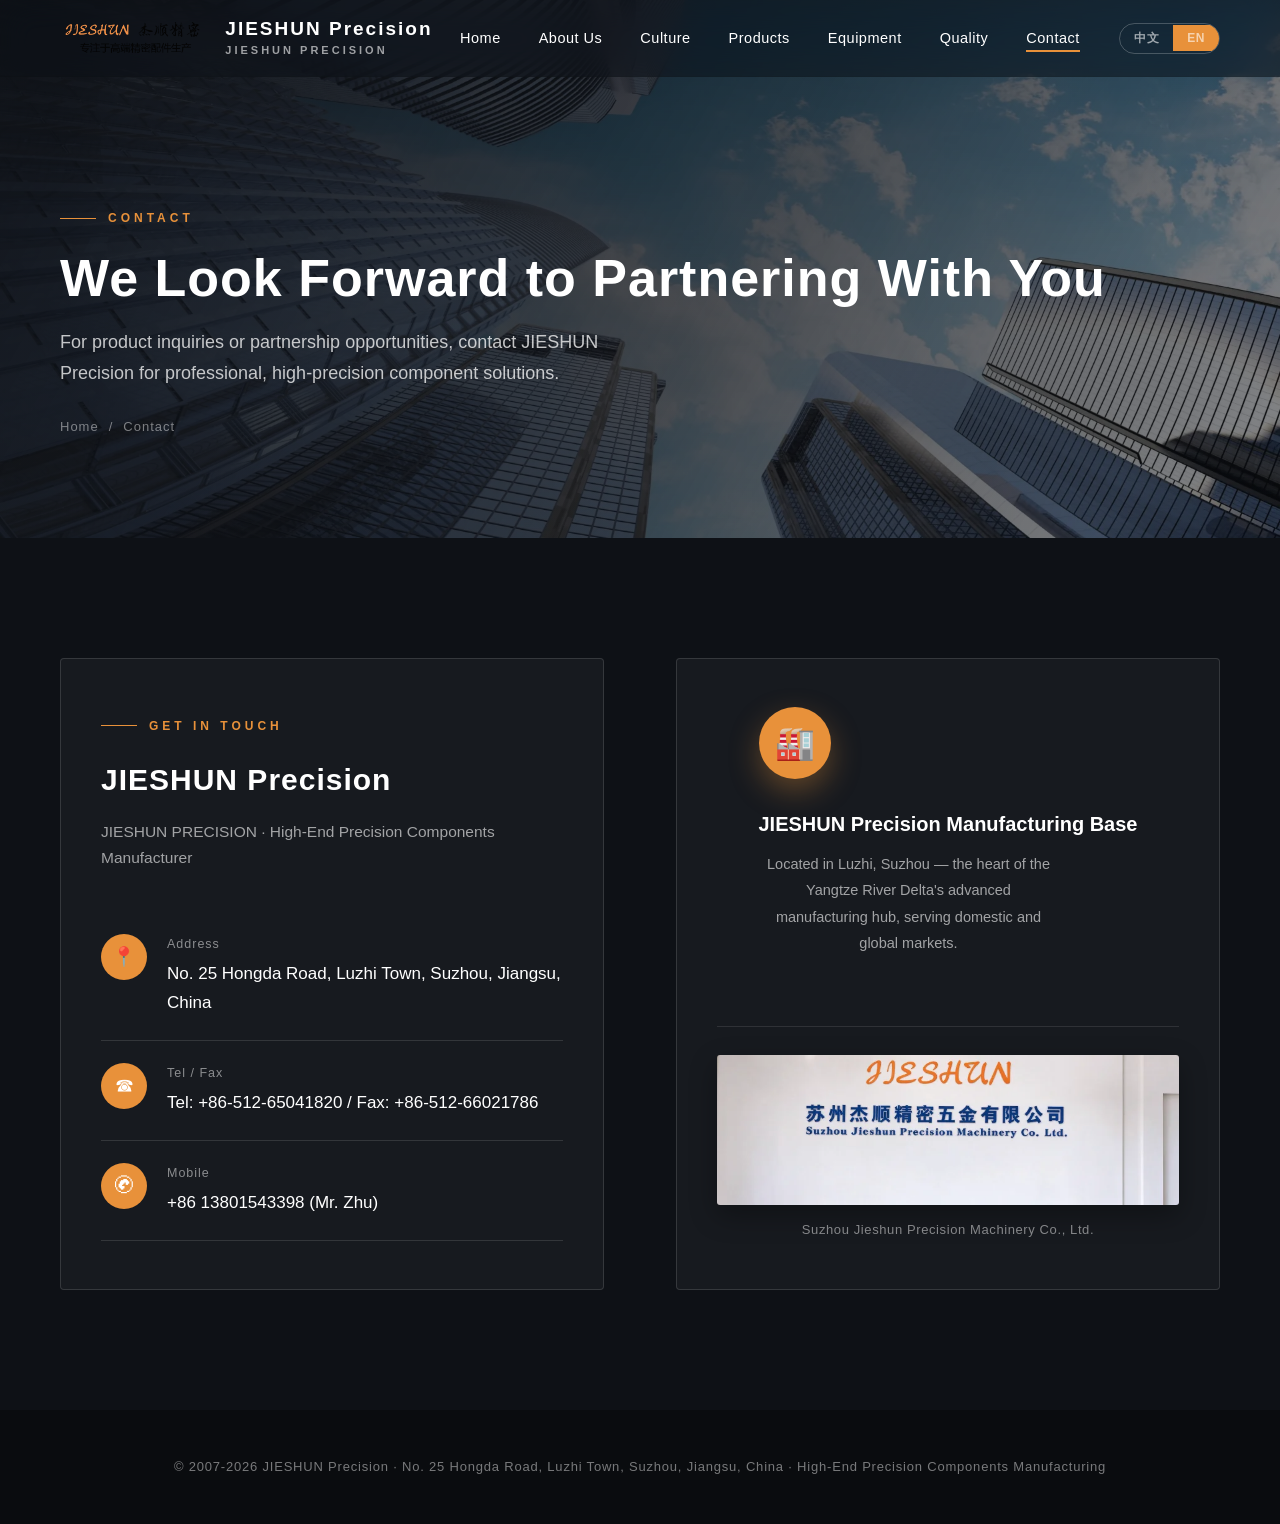
<file: contact.html>
<!DOCTYPE html>
<html lang="zh-CN">
<head>
<meta charset="UTF-8">
<meta name="viewport" content="width=device-width, initial-scale=1.0">
<title>联系我们 | 杰顺精密 JIESHUN</title>
<link rel="stylesheet" href="assets/css/style.css">
</head>
<body class="page-enter" data-page-title="title.contact">

<header class="header on-dark" id="header">
  <div class="container">
    <nav class="nav">
      <a href="index.html" class="brand">
        <img src="assets/img/logo.png" alt="杰顺精密" class="brand-logo">
        <span class="brand-text"><span class="brand-cn" data-i18n="brand.cn">杰顺精密</span><br><span class="brand-en">JIESHUN PRECISION</span></span>
      </a>
      <ul class="nav-links" id="navLinks">
        <li><a href="index.html" data-i18n="nav.home">首页</a></li>
        <li><a href="about.html" data-i18n="nav.about">关于我们</a></li>
        <li><a href="culture.html" data-i18n="nav.culture">企业文化</a></li>
        <li><a href="products.html" data-i18n="nav.products">产品中心</a></li>
        <li><a href="equipment.html" data-i18n="nav.equipment">生产设备</a></li>
        <li><a href="quality.html" data-i18n="nav.quality">品质管理</a></li>
        <li><a href="contact.html" data-i18n="nav.contact">联系我们</a></li>
      </ul>
      <div class="nav-right">
        <div class="lang-switch">
          <button class="lang-btn" data-lang="zh">中文</button>
          <button class="lang-btn" data-lang="en">EN</button>
        </div>
        <button class="nav-toggle" id="navToggle" aria-label="菜单">☰</button>
      </div>
    </nav>
  </div>
</header>

<section class="page-hero">
  <div class="container">
    <div class="sec-eyebrow" data-i18n="cont.eyebrow">联系我们</div>
    <h1 data-i18n="cont.h1">期待与您合作</h1>
    <p class="ph-sub" data-i18n="cont.sub">如有产品需求或合作意向,欢迎随时与我们联系,杰顺精密为您提供专业的高精密配件方案。</p>
    <div class="breadcrumb"><a href="index.html" data-i18n="common.home">首页</a><span class="sep">/</span><span data-i18n="bc.contact">联系我们</span></div>
  </div>
</section>

<section class="section section-dark">
  <div class="container">
    <div class="contact-grid">
      <div class="contact-info reveal">
        <div class="sec-eyebrow" style="color:var(--orange)" data-i18n="cont.touch.eyebrow">联系方式</div>
        <h3 data-i18n="cont.brand">杰顺精密</h3>
        <p class="c-sub" data-i18n="cont.brandSub">JIESHUN PRECISION · 高端精密零配件专业制造商</p>
        <ul class="contact-list">
          <li>
            <div class="c-ico">📍</div>
            <div><div class="c-label" data-i18n="cont.addr.label">公司地址</div><div class="c-value" data-i18n="cont.addr.val">江苏省苏州市甪直镇鸿达路25号</div></div>
          </li>
          <li>
            <div class="c-ico">☎</div>
            <div><div class="c-label" data-i18n="cont.tel.label">电话 / 传真</div><div class="c-value" data-i18n="cont.tel.val">Tel: 0512-65041820 / Fax: 0512-66021786</div></div>
          </li>
          <li>
            <div class="c-ico">✆</div>
            <div><div class="c-label" data-i18n="cont.mobile.label">手机</div><div class="c-value" data-i18n="cont.mobile.val">13801543398(朱先生)</div></div>
          </li>
        </ul>
      </div>
      <div class="contact-map reveal d1">
        <div>
          <div class="pin">🏭</div>
          <h4 data-i18n="cont.map.h4">杰顺精密制造基地</h4>
          <p data-i18n="cont.map.p">坐落于苏州甪直,地处长三角先进制造业核心地带,辐射全国及海外市场。</p>
        </div>
        <div class="contact-wall">
          <img src="assets/img/company-wall.webp" alt="苏州杰顺精密五金有限公司" width="744" height="333" loading="lazy">
          <div class="wall-cap" data-i18n="cont.wall.cap">苏州杰顺精密五金有限公司</div>
        </div>
      </div>
    </div>
  </div>
</section>

<footer class="footer">
  <div class="container">
    <p data-i18n="footer.copyright">© 2007-2026 杰顺精密 JIESHUN PRECISION · 江苏省苏州市甪直镇鸿达路25号 · 专注于高端精密配件生产</p>
  </div>
</footer>

<script src="assets/js/main.js"></script>
<script src="assets/js/i18n.js"></script>
</body>
</html>
</file>
<file: assets/css/style.css>
/* ===== JIESHUN PRECISION · 官网样式 ===== */
:root{
  --orange:#E8913A;
  --orange-dark:#C97525;
  --gold:#d4a857;
  --ink:#16181c;
  --ink-soft:#3a3a3a;
  --gray:#6b6b6b;
  --gray-light:#9a9a9a;
  --line:#ececec;
  --bg:#ffffff;
  --bg-soft:#f8f8f6;
  --bg-dark:#0e1116;
  --bg-dark-2:#15181c;
  --shadow:0 24px 60px rgba(0,0,0,.1);
  --shadow-sm:0 8px 24px rgba(0,0,0,.06);
}
*{margin:0;padding:0;box-sizing:border-box}
html{scroll-behavior:smooth}
body{
  font-family:"PingFang SC","Microsoft YaHei","Helvetica Neue",Arial,sans-serif;
  color:var(--ink);background:var(--bg);line-height:1.7;
  -webkit-font-smoothing:antialiased;overflow-x:hidden;
}
img{display:block;max-width:100%}
a{text-decoration:none;color:inherit}
ul{list-style:none}
.container{max-width:1240px;margin:0 auto;padding:0 40px}

/* ===== Page enter animation ===== */
.page-enter{opacity:0;transform:translateY(16px)}
.page-enter.in{opacity:1;transform:none;transition:opacity .8s cubic-bezier(.22,.61,.36,1),transform .8s cubic-bezier(.22,.61,.36,1)}

/* ===== Header ===== */
.header{
  position:fixed;top:0;left:0;right:0;z-index:100;
  background:rgba(255,255,255,.92);backdrop-filter:blur(16px) saturate(140%);
  border-bottom:1px solid rgba(0,0,0,.05);transition:all .35s;
}
.header.scrolled{box-shadow:0 6px 30px rgba(0,0,0,.07);background:rgba(255,255,255,.97)}
.header.on-dark{background:rgba(14,17,22,.55)}
.nav{display:flex;align-items:center;justify-content:space-between;height:76px}
.brand{display:flex;align-items:center;gap:14px}
.brand-logo{height:36px;object-fit:contain}
.brand-text{line-height:1.15}
.brand-cn{font-size:19px;font-weight:700;letter-spacing:2px;color:var(--ink)}
.brand-en{font-size:11px;color:var(--gray);letter-spacing:3px;font-weight:600;text-transform:uppercase}
.header.on-dark .brand-cn,.header.on-dark .nav-links a{color:#fff}
.header.on-dark .brand-en{color:rgba(255,255,255,.6)}
.nav-links{display:flex;gap:38px}
.nav-links a{
  font-size:14.5px;color:var(--ink-soft);position:relative;padding:6px 0;
  font-weight:500;letter-spacing:.5px;transition:color .25s;
}
.nav-links a::after{
  content:"";position:absolute;left:0;bottom:0;height:2px;width:0;
  background:var(--orange);transition:width .35s cubic-bezier(.22,.61,.36,1);
}
.nav-links a:hover{color:var(--orange)}
.nav-links a:hover::after{width:100%}
.nav-links a.active{color:var(--orange)}
.nav-links a.active::after{width:100%}
.nav-toggle{display:none;font-size:24px;background:none;border:none;cursor:pointer;color:var(--ink)}

/* ===== Language switcher ===== */
.lang-switch{display:flex;align-items:center;gap:0;border:1px solid rgba(0,0,0,.12);border-radius:30px;overflow:hidden;margin-left:12px}
.header.on-dark .lang-switch{border-color:rgba(255,255,255,.22)}
.lang-btn{
  padding:6px 14px;font-size:12px;font-weight:600;letter-spacing:.5px;
  background:transparent;color:var(--gray);border:none;cursor:pointer;
  transition:all .25s;font-family:inherit;
}
.header.on-dark .lang-btn{color:rgba(255,255,255,.6)}
.lang-btn:hover{color:var(--orange)}
.lang-btn.active{background:var(--orange);color:#fff}
.nav-right{display:flex;align-items:center;gap:18px}

/* ===== Buttons ===== */
.btn{
  display:inline-flex;align-items:center;gap:12px;
  padding:16px 38px;font-size:15px;font-weight:600;letter-spacing:1.5px;
  border-radius:2px;transition:all .35s cubic-bezier(.22,.61,.36,1);cursor:pointer;border:none;position:relative;overflow:hidden;
}
.btn-primary{background:var(--orange);color:#fff}
.btn-primary:hover{background:var(--orange-dark);transform:translateY(-3px);box-shadow:0 12px 30px rgba(232,145,58,.35)}
.btn-ghost{background:transparent;color:#fff;border:1.5px solid rgba(255,255,255,.45)}
.btn-ghost:hover{border-color:#fff;background:rgba(255,255,255,.08);transform:translateY(-3px)}
.btn-dark{background:var(--ink);color:#fff}
.btn-dark:hover{background:#000;transform:translateY(-3px);box-shadow:0 12px 30px rgba(0,0,0,.2)}
.btn .arrow{transition:transform .3s}
.btn:hover .arrow{transform:translateX(5px)}

/* ===== Section ===== */
.section{padding:120px 0}
.section-soft{background:var(--bg-soft)}
.section-dark{background:var(--bg-dark);color:#fff}
.sec-head{max-width:760px;margin-bottom:72px}
.sec-head.center{text-align:center;margin-left:auto;margin-right:auto}
.sec-eyebrow{
  display:inline-flex;align-items:center;gap:12px;font-size:12px;letter-spacing:4px;
  color:var(--orange);text-transform:uppercase;font-weight:700;margin-bottom:18px;
}
.sec-eyebrow::before{content:"";width:36px;height:1px;background:var(--orange)}
.sec-head.center .sec-eyebrow::before{display:none}
.sec-head.center .sec-eyebrow{justify-content:center}
.sec-head.center .sec-eyebrow::after{content:"";width:36px;height:1px;background:var(--orange)}
.sec-eyebrow .en{color:var(--gray-light)}
.sec-title{font-size:42px;font-weight:700;letter-spacing:1px;margin-bottom:20px;line-height:1.25}
.sec-desc{font-size:16.5px;color:var(--gray);line-height:1.85}

/* ===== Reveal animation ===== */
.reveal{opacity:0;transform:translateY(36px);transition:opacity .9s cubic-bezier(.22,.61,.36,1),transform .9s cubic-bezier(.22,.61,.36,1)}
.reveal.in{opacity:1;transform:none}
.reveal.d1{transition-delay:.12s}
.reveal.d2{transition-delay:.24s}
.reveal.d3{transition-delay:.36s}

/* ===== Page hero (sub pages) ===== */
.page-hero{
  position:relative;padding:200px 0 100px;color:#fff;overflow:hidden;
}
.page-hero::before{
  content:"";position:absolute;inset:0;
  background:linear-gradient(120deg,rgba(14,17,22,.96) 0%,rgba(14,17,22,.75) 55%,rgba(14,17,22,.5) 100%),
    url("../img/building.webp") center/cover no-repeat;
}
.page-hero .container{position:relative;z-index:2}
.page-hero .sec-eyebrow{color:var(--orange)}
.page-hero .sec-eyebrow .en{color:rgba(255,255,255,.5)}
.page-hero h1{font-size:52px;font-weight:700;letter-spacing:1px;margin-bottom:18px;line-height:1.2}
.page-hero .ph-sub{font-size:18px;color:rgba(255,255,255,.75);max-width:560px;font-weight:300}
.breadcrumb{margin-top:28px;font-size:13px;color:rgba(255,255,255,.45);letter-spacing:1px}
.breadcrumb a:hover{color:var(--orange)}
.breadcrumb .sep{margin:0 10px}

/* ===== Hero (home) ===== */
.hero{
  position:relative;min-height:100vh;display:flex;align-items:center;color:#fff;overflow:hidden;
}
.hero-bg{
  position:absolute;inset:0;
  background:linear-gradient(115deg,rgba(14,17,22,.94) 0%,rgba(14,17,22,.7) 50%,rgba(14,17,22,.5) 100%),
    url("../img/building.webp") center/cover no-repeat;
  transform:scale(1.05);
}
.hero-content{position:relative;z-index:2;max-width:780px}
.hero-tag{
  display:inline-flex;align-items:center;gap:12px;font-size:12.5px;letter-spacing:4px;
  color:var(--orange);text-transform:uppercase;margin-bottom:28px;font-weight:700;
}
.hero-tag::before{content:"";width:44px;height:1px;background:var(--orange)}
.hero h1{font-size:62px;line-height:1.22;font-weight:700;letter-spacing:2px;margin-bottom:24px}
.hero h1 .accent{color:var(--orange);position:relative}
.hero-sub{font-size:20px;color:rgba(255,255,255,.82);margin-bottom:34px;font-weight:300;max-width:620px}
.hero-slogan{
  display:inline-block;padding:16px 0;font-size:23px;font-weight:500;letter-spacing:3px;
  border-top:1px solid rgba(255,255,255,.22);border-bottom:1px solid rgba(255,255,255,.22);margin-bottom:50px;
}
.hero-slogan span{color:var(--orange)}
.hero-actions{display:flex;gap:20px;flex-wrap:wrap}
.scroll-hint{position:absolute;bottom:38px;left:50%;transform:translateX(-50%);color:rgba(255,255,255,.55);font-size:11px;letter-spacing:3px;z-index:2;display:flex;flex-direction:column;align-items:center;gap:10px}
.scroll-hint .mouse{width:22px;height:34px;border:1.5px solid rgba(255,255,255,.35);border-radius:12px;position:relative}
.scroll-hint .mouse::before{content:"";position:absolute;top:7px;left:50%;transform:translateX(-50%);width:3px;height:7px;background:rgba(255,255,255,.7);border-radius:2px;animation:wheel 1.7s infinite}
@keyframes wheel{0%{opacity:1;transform:translate(-50%,0)}100%{opacity:0;transform:translate(-50%,10px)}}

/* hero text staggered enter */
.hero-line{display:block;overflow:hidden}
.hero-line>span{display:block;transform:translateY(110%);transition:transform 1s cubic-bezier(.22,.61,.36,1)}
.hero.in .hero-line>span{transform:none}
.hero.in .hero-line:nth-child(2)>span{transition-delay:.12s}
.hero.in .hero-line:nth-child(3)>span{transition-delay:.24s}
.hero-fade{opacity:0;transform:translateY(20px);transition:opacity .9s,transform .9s}
.hero.in .hero-fade{opacity:1;transform:none}
.hero.in .hero-fade.f1{transition-delay:.5s}
.hero.in .hero-fade.f2{transition-delay:.62s}
.hero.in .hero-fade.f3{transition-delay:.74s}
.hero.in .hero-fade.f4{transition-delay:.86s}

/* ===== Home highlights ===== */
.highlights{display:grid;grid-template-columns:repeat(4,1fr);gap:0;border:1px solid var(--line);background:#fff}
.hl-card{padding:48px 36px;border-right:1px solid var(--line);transition:background .35s}
.hl-card:last-child{border-right:none}
.hl-card:hover{background:var(--bg-soft)}
.hl-num{font-size:48px;font-weight:700;color:var(--orange);line-height:1;font-family:"Helvetica Neue",Arial;letter-spacing:-1px}
.hl-num .unit{font-size:24px;margin-left:2px}
.hl-label{font-size:14px;color:var(--gray);margin-top:12px;letter-spacing:.5px}

/* ===== Home modules preview ===== */
.modules{display:grid;grid-template-columns:repeat(3,1fr);gap:28px}
.module-card{
  position:relative;border-radius:4px;overflow:hidden;background:var(--bg-dark);aspect-ratio:4/3.2;
  transition:transform .5s cubic-bezier(.22,.61,.36,1),box-shadow .5s;
}
.module-card img{width:100%;height:100%;object-fit:cover;transition:transform .8s cubic-bezier(.22,.61,.36,1),opacity .4s}
.module-card:hover{transform:translateY(-8px);box-shadow:var(--shadow)}
.module-card:hover img{transform:scale(1.1);opacity:.7}
.module-info{position:absolute;left:0;right:0;bottom:0;padding:28px 30px;color:#fff;background:linear-gradient(180deg,transparent,rgba(0,0,0,.9))}
.module-info .m-en{font-size:11.5px;color:var(--orange);letter-spacing:2.5px;text-transform:uppercase;margin-bottom:8px;font-weight:700}
.module-info h3{font-size:21px;font-weight:700;letter-spacing:1px}
.module-arrow{position:absolute;top:24px;right:24px;width:42px;height:42px;border-radius:50%;background:rgba(255,255,255,.15);backdrop-filter:blur(6px);display:flex;align-items:center;justify-content:center;color:#fff;font-size:18px;transition:all .4s;opacity:0;transform:translateX(-10px)}
.module-card:hover .module-arrow{opacity:1;transform:none;background:var(--orange)}

/* ===== CTA banner ===== */
.cta-banner{position:relative;padding:100px 0;color:#fff;text-align:center;overflow:hidden}
.cta-banner::before{content:"";position:absolute;inset:0;background:linear-gradient(rgba(14,17,22,.9),rgba(14,17,22,.9)),url("../img/equipment-star.jpeg") center/cover fixed no-repeat}
.cta-banner .container{position:relative;z-index:2}
.cta-banner h2{font-size:40px;font-weight:700;letter-spacing:1px;margin-bottom:18px}
.cta-banner p{font-size:17px;color:rgba(255,255,255,.7);margin-bottom:36px;max-width:560px;margin-left:auto;margin-right:auto}

/* ===== About page ===== */
.about-intro{display:grid;grid-template-columns:1.15fr 1fr;gap:72px;align-items:center}
.about-est{font-size:14px;color:var(--orange);letter-spacing:3px;font-weight:700;margin-bottom:18px}
.about-text{font-size:16.5px;color:var(--ink-soft);line-height:2.05;margin-bottom:26px}
.about-text .hl{color:var(--orange);font-weight:700;font-size:22px}
.about-quote{padding:28px 32px;background:var(--bg-soft);border-left:3px solid var(--orange);font-size:18px;font-weight:500;color:var(--ink);line-height:1.85}
.about-quote span{display:block;font-size:14px;color:var(--gray);font-weight:400;margin-top:10px}
.about-img{position:relative;border-radius:4px;overflow:hidden;box-shadow:var(--shadow)}
.about-img img{width:100%;height:520px;object-fit:cover}
.about-img::after{content:"";position:absolute;inset:0;background:linear-gradient(180deg,transparent 55%,rgba(0,0,0,.3))}
.about-img .img-cap{position:absolute;left:0;right:0;bottom:0;padding:24px 28px;color:#fff;z-index:2;font-size:15px;letter-spacing:1px;font-weight:500}

.about-stats-row{display:grid;grid-template-columns:repeat(4,1fr);gap:0;border-top:1px solid var(--line);border-bottom:1px solid var(--line);background:#fff}
.as-cell{padding:48px 32px;border-right:1px solid var(--line);text-align:center}
.as-cell:last-child{border-right:none}
.as-num{font-size:46px;font-weight:700;color:var(--ink);line-height:1;font-family:"Helvetica Neue",Arial}
.as-num .u{color:var(--orange);font-size:24px;margin-left:2px}
.as-label{font-size:13.5px;color:var(--gray);margin-top:14px;letter-spacing:.5px}

.about-vision{display:grid;grid-template-columns:1fr 1fr;gap:60px;align-items:center}
.vision-img{border-radius:4px;overflow:hidden;box-shadow:var(--shadow)}
.vision-img img{width:100%;height:460px;object-fit:cover}
.vision-text h3{font-size:30px;font-weight:700;margin-bottom:20px;letter-spacing:1px}
.vision-text p{font-size:16px;color:var(--ink-soft);line-height:2;margin-bottom:18px}

/* ===== Culture page ===== */
.culture-grid{display:grid;grid-template-columns:repeat(4,1fr);gap:24px}
.culture-card{background:#fff;border:1px solid var(--line);border-radius:4px;padding:46px 32px;transition:all .4s;position:relative;overflow:hidden}
.culture-card::before{content:"";position:absolute;top:0;left:0;width:100%;height:3px;background:var(--orange);transform:scaleX(0);transform-origin:left;transition:transform .45s cubic-bezier(.22,.61,.36,1)}
.culture-card:hover{transform:translateY(-8px);box-shadow:var(--shadow);border-color:transparent}
.culture-card:hover::before{transform:scaleX(1)}
.culture-num{font-size:13px;color:var(--orange);letter-spacing:2px;font-weight:700;margin-bottom:18px}
.culture-card h3{font-size:22px;font-weight:700;margin-bottom:16px;letter-spacing:1px}
.culture-card p{font-size:14.5px;color:var(--gray);line-height:1.9}

.culture-detail{display:grid;grid-template-columns:1fr 1fr;gap:40px;margin-top:60px}
.cd-card{background:var(--bg-soft);padding:48px 40px;border-radius:4px;border-top:3px solid var(--orange)}
.cd-card .cd-en{font-size:12px;color:var(--orange);letter-spacing:3px;font-weight:700;text-transform:uppercase;margin-bottom:14px}
.cd-card h4{font-size:24px;font-weight:700;margin-bottom:18px}
.cd-card p{font-size:15.5px;color:var(--ink-soft);line-height:1.95}
.cd-card ul{margin-top:18px}
.cd-card li{padding:7px 0 7px 22px;position:relative;font-size:15px;color:var(--ink-soft)}
.cd-card li::before{content:"";position:absolute;left:0;top:14px;width:8px;height:8px;background:var(--orange);border-radius:50%}

/* ===== Products page ===== */
.product-tabs{display:flex;gap:12px;flex-wrap:wrap;margin-bottom:48px;justify-content:center}
.ptab{
  padding:11px 26px;border:1px solid var(--line);background:#fff;border-radius:30px;
  font-size:14.5px;font-weight:500;color:var(--ink-soft);cursor:pointer;transition:all .3s;letter-spacing:.5px;
}
.ptab:hover{border-color:var(--orange);color:var(--orange)}
.ptab.active{background:var(--orange);color:#fff;border-color:var(--orange);box-shadow:0 8px 20px rgba(232,145,58,.3)}
.products-gallery{display:grid;grid-template-columns:repeat(3,1fr);gap:28px}
.pcard{position:relative;border-radius:4px;overflow:hidden;background:var(--bg-dark);aspect-ratio:4/3;cursor:pointer}
.pcard img{width:100%;height:100%;object-fit:cover;transition:transform .7s,opacity .4s}
.pcard:hover img{transform:scale(1.1);opacity:.78}
.pcard .p-mask{position:absolute;inset:0;background:linear-gradient(180deg,transparent 45%,rgba(0,0,0,.9));display:flex;align-items:flex-end;padding:26px 28px;color:#fff}
.pcard .p-en{font-size:11.5px;color:var(--orange);letter-spacing:2.5px;text-transform:uppercase;margin-bottom:8px;font-weight:700}
.pcard h3{font-size:20px;font-weight:700;letter-spacing:1px}
.pcard .p-desc{max-height:0;overflow:hidden;opacity:0;transition:all .5s;font-size:13.5px;color:rgba(255,255,255,.85);margin-top:10px;line-height:1.7}
.pcard:hover .p-desc{max-height:120px;opacity:1}

.product-feature{display:grid;grid-template-columns:1fr 1fr;gap:60px;align-items:center;margin-top:100px;padding-top:80px;border-top:1px solid var(--line)}
.pf-img{border-radius:4px;overflow:hidden;box-shadow:var(--shadow)}
.pf-img img{width:100%;height:440px;object-fit:cover}
.pf-text h3{font-size:28px;font-weight:700;margin-bottom:18px}
.pf-text p{font-size:16px;color:var(--ink-soft);line-height:2;margin-bottom:20px}
.pf-list li{padding:10px 0 10px 28px;position:relative;font-size:15.5px;color:var(--ink-soft);border-bottom:1px solid var(--line)}
.pf-list li::before{content:"✓";position:absolute;left:0;top:10px;color:var(--orange);font-weight:700;font-size:17px}
.pf-list li:last-child{border-bottom:none}

/* ===== Equipment page ===== */
.equip-summary{display:grid;grid-template-columns:repeat(4,1fr);gap:24px;margin-bottom:80px}
.es-card{background:#fff;border:1px solid var(--line);border-radius:4px;padding:36px 28px;text-align:center;transition:all .35s}
.es-card:hover{transform:translateY(-6px);box-shadow:var(--shadow-sm);border-color:transparent}
.es-num{font-size:40px;font-weight:700;color:var(--orange);line-height:1;font-family:"Helvetica Neue",Arial}
.es-label{font-size:14px;color:var(--gray);margin-top:12px}

.equip-grid{display:grid;grid-template-columns:repeat(2,1fr);gap:32px}
.equip-card{background:#fff;border:1px solid var(--line);border-radius:4px;overflow:hidden;display:grid;grid-template-columns:1fr 1fr;transition:all .4s}
.equip-card:hover{box-shadow:var(--shadow);transform:translateY(-6px);border-color:transparent}
.equip-img{background:var(--bg-soft);overflow:hidden}
.equip-img img{width:100%;height:100%;object-fit:cover;transition:transform .7s}
.equip-card:hover .equip-img img{transform:scale(1.06)}
.equip-body{padding:36px 32px}
.equip-body .e-tag{font-size:12px;color:var(--orange);letter-spacing:2.5px;font-weight:700;margin-bottom:12px;text-transform:uppercase}
.equip-body h3{font-size:21px;font-weight:700;margin-bottom:16px;letter-spacing:.5px}
.equip-body li{font-size:14.5px;color:var(--ink-soft);padding:6px 0 6px 20px;position:relative}
.equip-body li::before{content:"";position:absolute;left:0;top:13px;width:7px;height:7px;background:var(--orange);border-radius:50%}

.equip-table{margin-top:80px;background:#fff;border:1px solid var(--line);border-radius:4px;overflow:hidden}
.equip-table h3{padding:28px 36px;font-size:20px;font-weight:700;border-bottom:1px solid var(--line);background:var(--bg-soft)}
.etbl{width:100%;border-collapse:collapse}
.etbl th,.etbl td{padding:16px 36px;text-align:left;font-size:14px;border-bottom:1px solid var(--line)}
.etbl th{background:var(--bg-soft);color:var(--gray);font-weight:600;letter-spacing:.5px;font-size:12.5px;text-transform:uppercase}
.etbl tr:last-child td{border-bottom:none}
.etbl tbody tr:hover{background:var(--bg-soft)}
.etbl td:first-child{font-weight:600;color:var(--ink)}

/* ===== Quality page ===== */
/* ===== 动态流程图 ===== */
.flow-wrap{display:flex;align-items:center;justify-content:flex-start;gap:0;margin:64px auto 84px;max-width:1180px;padding:24px 8px;overflow-x:auto;-webkit-overflow-scrolling:touch}
.flow-node{display:flex;flex-direction:column;align-items:center;gap:18px;flex:0 0 auto;width:118px;opacity:.32;transform:translateY(14px);transition:opacity .55s cubic-bezier(.22,.61,.36,1),transform .55s cubic-bezier(.22,.61,.36,1)}
.flow-wrap.active .flow-node{opacity:1;transform:translateY(0)}
.flow-circle{width:84px;height:84px;border-radius:50%;background:#fff;border:2px solid var(--line);display:flex;align-items:center;justify-content:center;font-size:20px;font-weight:700;color:var(--gray-light);font-family:"Helvetica Neue",Arial;letter-spacing:.5px;transition:all .55s cubic-bezier(.22,.61,.36,1);position:relative}
.flow-circle::after{content:"";position:absolute;inset:-7px;border-radius:50%;border:1px solid transparent;transition:all .6s}
.flow-wrap.active .flow-circle{color:#fff;border-color:var(--orange);background:var(--orange);box-shadow:0 14px 32px rgba(232,145,58,.28)}
.flow-wrap.active .flow-circle::after{border-color:rgba(232,145,58,.22);inset:-12px}
.flow-ico{font-size:24px;line-height:1}
.flow-num{position:absolute;top:-10px;right:-10px;min-width:24px;height:24px;padding:0 6px;border-radius:14px;background:var(--ink);color:#fff;font-size:11px;font-weight:700;display:flex;align-items:center;justify-content:center;transition:all .55s;font-family:"Helvetica Neue",Arial}
.flow-wrap.active .flow-num{background:#0a0c0f}
.flow-label{font-size:14.5px;font-weight:600;color:var(--gray);letter-spacing:.5px;white-space:nowrap;transition:color .55s}
.flow-wrap.active .flow-label{color:var(--ink)}
.flow-conn{flex:0 0 54px;height:84px;display:flex;align-items:center;justify-content:center;position:relative}
.flow-line{width:100%;height:2px;background:var(--line);position:relative;overflow:hidden;border-radius:2px;transition:background .55s}
.flow-wrap.active .flow-line{background:rgba(232,145,58,.4)}
.flow-glow{position:absolute;top:0;left:-50%;width:50%;height:100%;background:linear-gradient(90deg,transparent,var(--orange),transparent);opacity:0;border-radius:2px}
.flow-wrap.active .flow-glow{opacity:1;animation:flowRun 2.1s linear infinite}
@keyframes flowRun{0%{left:-50%}100%{left:100%}}
@media(max-width:980px){.flow-wrap{justify-content:flex-start}.flow-node{width:96px}.flow-conn{flex:0 0 34px}.flow-circle{width:72px;height:72px}}

.quality-grid{display:grid;grid-template-columns:repeat(4,1fr);gap:22px}
.quality-card{background:#fff;border:1px solid var(--line);border-radius:4px;padding:40px 26px;text-align:center;transition:all .35s}
.quality-card:hover{transform:translateY(-8px);box-shadow:var(--shadow);border-color:transparent}
.q-icon{width:58px;height:58px;margin:0 auto 20px;border-radius:50%;background:var(--bg-soft);display:flex;align-items:center;justify-content:center;color:var(--orange);font-size:22px;font-weight:700;border:1.5px solid var(--orange);font-family:"Helvetica Neue",Arial}
.quality-card h4{font-size:17px;font-weight:700;margin-bottom:8px}
.quality-card p{font-size:13.5px;color:var(--gray);line-height:1.7}
.quality-imgs{display:grid;grid-template-columns:repeat(2,1fr);gap:28px;margin-top:72px}
.qbox{border-radius:4px;overflow:hidden;box-shadow:var(--shadow-sm);background:#fff}
.qbox img{width:100%;height:340px;object-fit:cover;transition:transform .6s}
.qbox:hover img{transform:scale(1.05)}
.qcap{padding:18px 26px;text-align:center;font-size:15px;font-weight:600;color:var(--ink-soft);border-top:1px solid var(--line)}

/* ===== Contact page ===== */
.contact-grid{display:grid;grid-template-columns:1fr 1fr;gap:72px;align-items:stretch}
.contact-info{background:rgba(255,255,255,.04);border:1px solid rgba(255,255,255,.13);border-radius:4px;padding:48px 40px}
.contact-info h3{font-size:30px;font-weight:700;margin-bottom:14px;letter-spacing:1px}
.contact-info .c-sub{color:rgba(255,255,255,.6);margin-bottom:40px;font-size:15.5px}
.contact-list li{display:flex;gap:20px;padding:22px 0;border-bottom:1px solid rgba(255,255,255,.12)}
.contact-list .c-ico{flex-shrink:0;width:46px;height:46px;border-radius:50%;background:var(--orange);display:flex;align-items:center;justify-content:center;font-size:19px;color:#fff}
.contact-list .c-label{font-size:12.5px;color:rgba(255,255,255,.5);margin-bottom:5px;letter-spacing:1px}
.contact-list .c-value{font-size:17px;color:#fff;font-weight:500}
.contact-map{background:rgba(255,255,255,.04);border:1px solid rgba(255,255,255,.13);border-radius:4px;padding:48px 40px;display:flex;flex-direction:column;justify-content:space-between;align-items:center;text-align:center;min-height:340px}
.contact-map .pin{width:72px;height:72px;border-radius:50%;background:var(--orange);display:flex;align-items:center;justify-content:center;font-size:32px;color:#fff;margin-bottom:28px;box-shadow:0 12px 30px rgba(232,145,58,.35)}
.contact-map h4{font-size:20px;margin-bottom:10px}
.contact-map p{color:rgba(255,255,255,.6);font-size:14.5px;max-width:300px;line-height:1.8}
.contact-wall{margin-top:auto;padding-top:28px;border-top:1px solid rgba(255,255,255,.1);width:100%}
.contact-wall img{width:100%;height:150px;object-fit:cover;border-radius:3px;box-shadow:0 10px 28px rgba(0,0,0,.32);display:block}
.contact-wall .wall-cap{margin-top:14px;font-size:13px;color:rgba(255,255,255,.48);letter-spacing:.6px}

/* ===== 证书条带 ===== */
.cert-strip{display:flex;align-items:center;gap:44px;max-width:780px;margin:0 auto;background:#fff;border:1px solid var(--line);border-radius:4px;padding:34px 42px;box-shadow:var(--shadow-sm)}
.cert-thumb{flex-shrink:0;width:118px;height:167px;overflow:hidden;border-radius:3px;box-shadow:0 5px 16px rgba(0,0,0,.1);cursor:pointer;transition:transform .35s}
.cert-thumb:hover{transform:scale(1.03)}
.cert-thumb img{width:100%;height:100%;object-fit:cover;display:block}
.cert-text .sec-eyebrow{margin-bottom:12px}
.cert-text h3{font-size:20px;font-weight:700;margin-bottom:10px}
.cert-text p{font-size:14px;color:var(--gray);line-height:1.75}

/* ===== Footer ===== */
.footer{background:#0a0c0f;color:rgba(255,255,255,.45);padding:46px 0;text-align:center}
.footer p{font-size:13px;letter-spacing:.8px}

/* ===== Responsive ===== */
@media(max-width:980px){
  .nav-links{display:none}
  .nav-toggle{display:block}
  .nav-links.open{display:flex;flex-direction:column;position:absolute;top:76px;left:0;right:0;background:#fff;padding:24px 40px;gap:18px;border-bottom:1px solid var(--line);box-shadow:0 12px 30px rgba(0,0,0,.08)}
  .header.on-dark .nav-links.open a{color:var(--ink)}
  .lang-switch{margin-left:auto;margin-right:14px}
  .hero h1{font-size:40px}
  .hero-sub{font-size:17px}
  .page-hero h1{font-size:38px}
  .sec-title{font-size:32px}
  .about-intro,.about-vision,.contact-grid,.product-feature,.culture-detail{grid-template-columns:1fr;gap:44px}
  .about-img img,.vision-img img{height:340px}
  .culture-grid,.modules,.products-gallery{grid-template-columns:repeat(2,1fr)}
  .highlights,.about-stats-row,.equip-summary{grid-template-columns:repeat(2,1fr)}
  .hl-card,.as-cell{border-bottom:1px solid var(--line)}
  .equip-grid{grid-template-columns:1fr}
  .equip-card{grid-template-columns:1fr}
  .equip-img img{height:240px}
  .quality-grid{grid-template-columns:repeat(2,1fr)}
  .cert-strip{flex-direction:column;text-align:center;gap:24px;padding:28px 24px}
  .cert-thumb{width:100px;height:141px}
  .container{padding:0 24px}
  .section{padding:80px 0}
  .page-hero{padding:150px 0 70px}
  .cta-banner h2{font-size:30px}
}
@media(max-width:560px){
  .culture-grid,.modules,.products-gallery,.highlights,.about-stats-row,.equip-summary,.quality-grid,.quality-imgs{grid-template-columns:1fr}
  .hero h1{font-size:32px}
  .hero-slogan{font-size:19px}
  .page-hero h1{font-size:30px}
  .sec-title{font-size:26px}
  .hl-num,.as-num,.es-num{font-size:36px}
  .etbl th,.etbl td{padding:14px 20px;font-size:13px}
}
</file>
